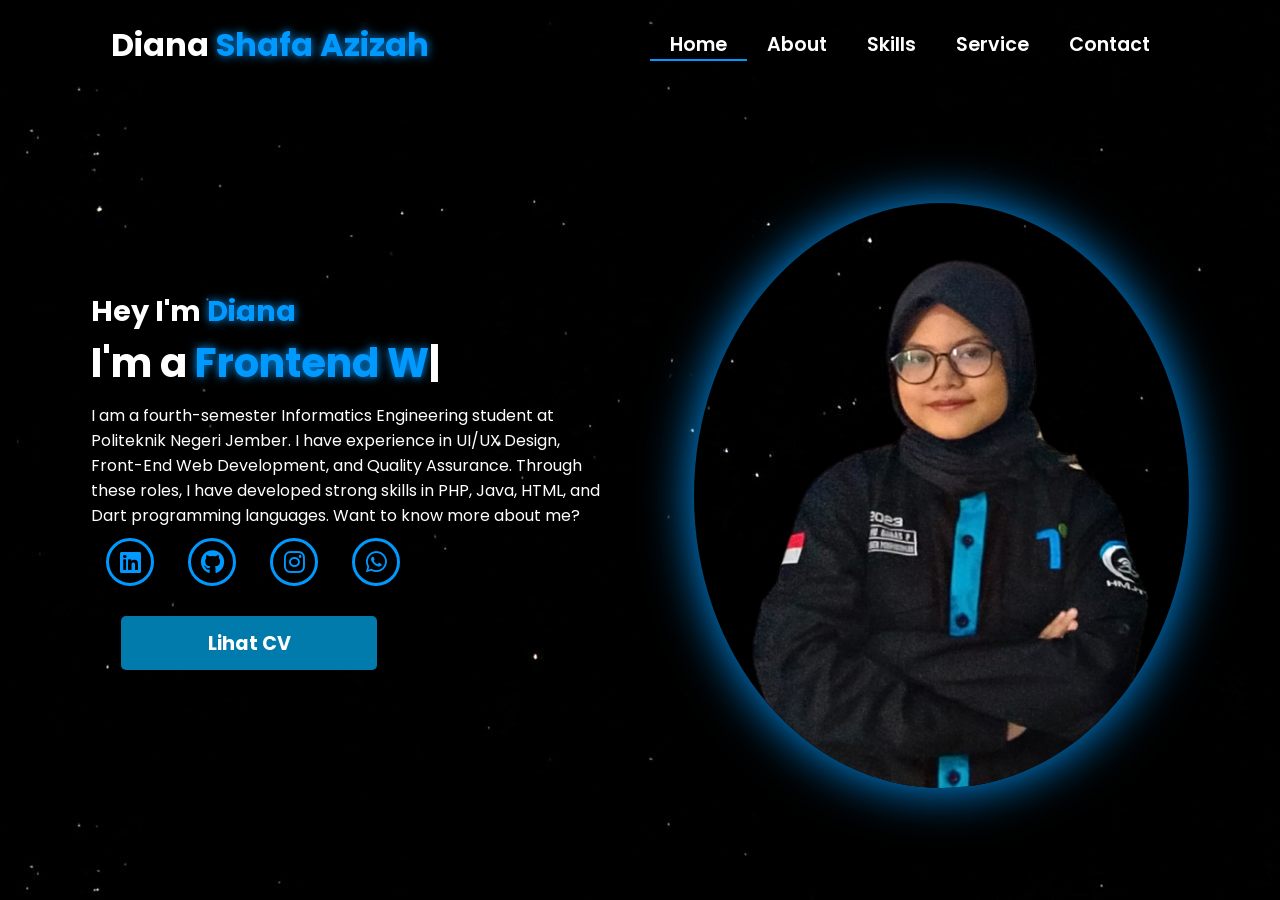
<file: index.html>
<html lang="en">

<head>

  <!-- Pengaturan karakter encoding untuk mendukung semua karakter Unicode -->
  <meta charset="UTF-8">

  <!-- Pengaturan viewport untuk responsivitas pada perangkat mobile -->
  <meta name="viewport" content="width=device-width, initial-scale=1.0">

  <!-- 
      Import Font Awesome untuk ikon sosial media dan navigasi
      Versi 6.5.1 dipilih untuk fitur dan ikon terbaru 
    -->
  <link rel="stylesheet" href="https://cdnjs.cloudflare.com/ajax/libs/font-awesome/6.5.1/css/all.min.css">

  <!-- 
      Import AOS (Animate On Scroll) library
      Digunakan untuk membuat animasi scroll yang menarik 
    -->
  <link rel="stylesheet" href="https://unpkg.com/aos@next/dist/aos.css" />

  <!-- Import file CSS custom untuk styling tambahan -->
  <link rel="stylesheet" href="css/style.css">
  <title>Portfolio Website</title>
</head>

<body>

  <!-- 
      Navigation Section
      - Menggunakan sistem grid untuk layout
      - Includes logo dan menu navigasi
      - Responsive dengan hamburger menu untuk mobile 
    -->
  <nav>
    <div class="nav-container">

      <!-- 
              Logo dengan animasi zoom-in
              data-aos-duration: 1500ms untuk animasi yang smooth 
            -->
      <div class="logo" data-aos="zoom-in" data-aos-duration="1500">
        Diana <span>Shafa Azizah</span>
      </div>

      <!-- 
              Navigation Links
              - Menggunakan fade-up animation dengan delays bertingkat
              - Active class untuk halaman yang sedang aktif 
            -->
      <div class="links">
        <div class="link active" data-aos="fade-up" data-aos-duration="1500" data-aos-delay="100"><a
            href="index.html">Home</a></div>
        <div class="link" data-aos="fade-up" data-aos-duration="1500" data-aos-delay="200"><a
            href="about.html">About</a></div>
        <div class="link" data-aos="fade-up" data-aos-duration="1500" data-aos-delay="300"><a
            href="skill.html">Skills</a></div>
        <div class="link" data-aos="fade-up" data-aos-duration="1500" data-aos-delay="400"><a
            href="service.html">Service</a></div>
        <div class="link" data-aos="fade-up" data-aos-duration="1500" data-aos-delay="500"><a
            href="contact.html">Contact</a></div>
      </div>
    </div>

    <!-- 
          Hamburger Menu Icon
          - Muncul pada tampilan mobile
          - Menggunakan Font Awesome icon
          - onClick handler untuk membuka menu 
        -->
    <i class="fa-solid fa-bars hamburg" onclick="hamburg()"></i>

    <!-- 
          Dropdown Menu untuk Mobile
          - Berisi link navigasi yang sama
          - Muncul ketika hamburger menu diklik
          - Includes tombol close (x) 
        -->
    <div class="dropdown">
      <div class="links">
        <a href="index.html">Home</a>
        <a href="about.html">About</a>
        <a href="skill.html">Skills</a>
        <a href="service.html">Service</a>
        <a href="contact.html">Contact</a>
        <i class="fa-solid fa-xmark cancel" onclick="cancel()"></i>
      </div>
    </div>
  </nav>

  <!-- 
      Main Content Section
      - Menggunakan grid untuk layout dua kolom
      - Includes teks intro dan gambar profil 
    -->
  <section>
    <div class="main-container">
      <!-- 
              Content Container
              - Berisi heading, typewriter effect, dan social links
              - Setiap elemen memiliki animasi AOS yang berbeda 
            -->
      <div class="content">
        <!-- Heading dengan fade-left animation -->
        <h1 data-aos="fade-left" data-aos-duration="1500" data-aos-delay="700">Hey I'm <span>Diana</span>
        </h1>

        <!-- 
                  Typewriter Effect
                  - Menggunakan JavaScript untuk animasi ketik
                  - Fade-right animation untuk container 
                -->
        <div data-aos="fade-right" data-aos-duration="1500" data-aos-delay="900" class="typewriter">I'm a <span
            class="typewriter-text"></span><label for="">|</label></div>

        <!-- Paragraf deskripsi dengan flip-down animation -->
        <p data-aos="flip-down" data-aos-duration="1500" data-aos-delay="1100">I am a fourth-semester Informatics
          Engineering student at Politeknik Negeri Jember.
          I have experience in UI/UX Design, Front-End Web Development, and Quality Assurance.
          Through these roles, I have developed strong skills in PHP, Java, HTML, and Dart programming languages. Want
          to know more about me? </p>

        <!-- 
                  Social Media Links
                  - Menggunakan Font Awesome icons
                  - Fade-up animation dengan delays bertingkat 
                -->
        <div class="social-links">
          <a href="https://www.linkedin.com/in/diana-shafa-azizah-4966a6200" target="_blank" data-aos="fade-up"
            data-aos-duration="1500" data-aos-delay="1300"><i class="fa-brands fa-linkedin"></i></a>
          <a href="https://github.com/shazidian/" target="_blank" data-aos="fade-up" data-aos-duration="1500"
            data-aos-delay="1400"><i class="fa-brands fa-github"></i></a>
          <a href="https://www.instagram.com/shazidian?igsh=MXF0djEzYzZ0bzM4Nw==" target="_blank" data-aos="fade-up"
            data-aos-duration="1500" data-aos-delay="1500"><i class="fa-brands fa-instagram"></i></a>
          <a href="https://wa.me/message/5T7D7GQYJI23M1" target="_blank" data-aos="fade-up" data-aos-duration="1500"
            data-aos-delay="1600"><i class="fa-brands fa-whatsapp"></i></a>
        </div>

        <!-- 
                  Download CV Button
                  - Zoom-out animation dengan delay terpanjang
                  - Styling didefinisikan di CSS 
                -->
        <div class="btn" data-aos="zoom-out" data-aos-duration="1500" data-aos-delay="1800">
          <a href="https://drive.google.com/file/d/1ZKfftuDOGPrrftKWgIfu3YGjEk2jGcxf/view?usp=sharing" target="_blank"
            data-aos="fade-up">
            <button>Lihat CV</button>
          </a>
        </div>
      </div>

      <!-- 
              Image Container
              - Menggunakan zoom-in animation
              - Durasi lebih panjang (3000ms) untuk efek dramatic 
            -->
      <div class="image" data-aos="zoom-in" data-aos-duration="2000">
        <img src="img/profil (7).png" alt="">
      </div>
    </div>
  </section>

  <!-- 
      Script Imports
      - AOS library untuk animasi
      - Custom JavaScript untuk fungsionalitas tambahan 
    -->
  <script src="https://unpkg.com/aos@next/dist/aos.js"></script>
  <script>
    // Inisialisasi AOS dengan offset 0 untuk trigger tepat waktu
    AOS.init({ offset: 0, });
  </script>
  <script src="./js/script.js"></script>
</body>

</html>
</file>
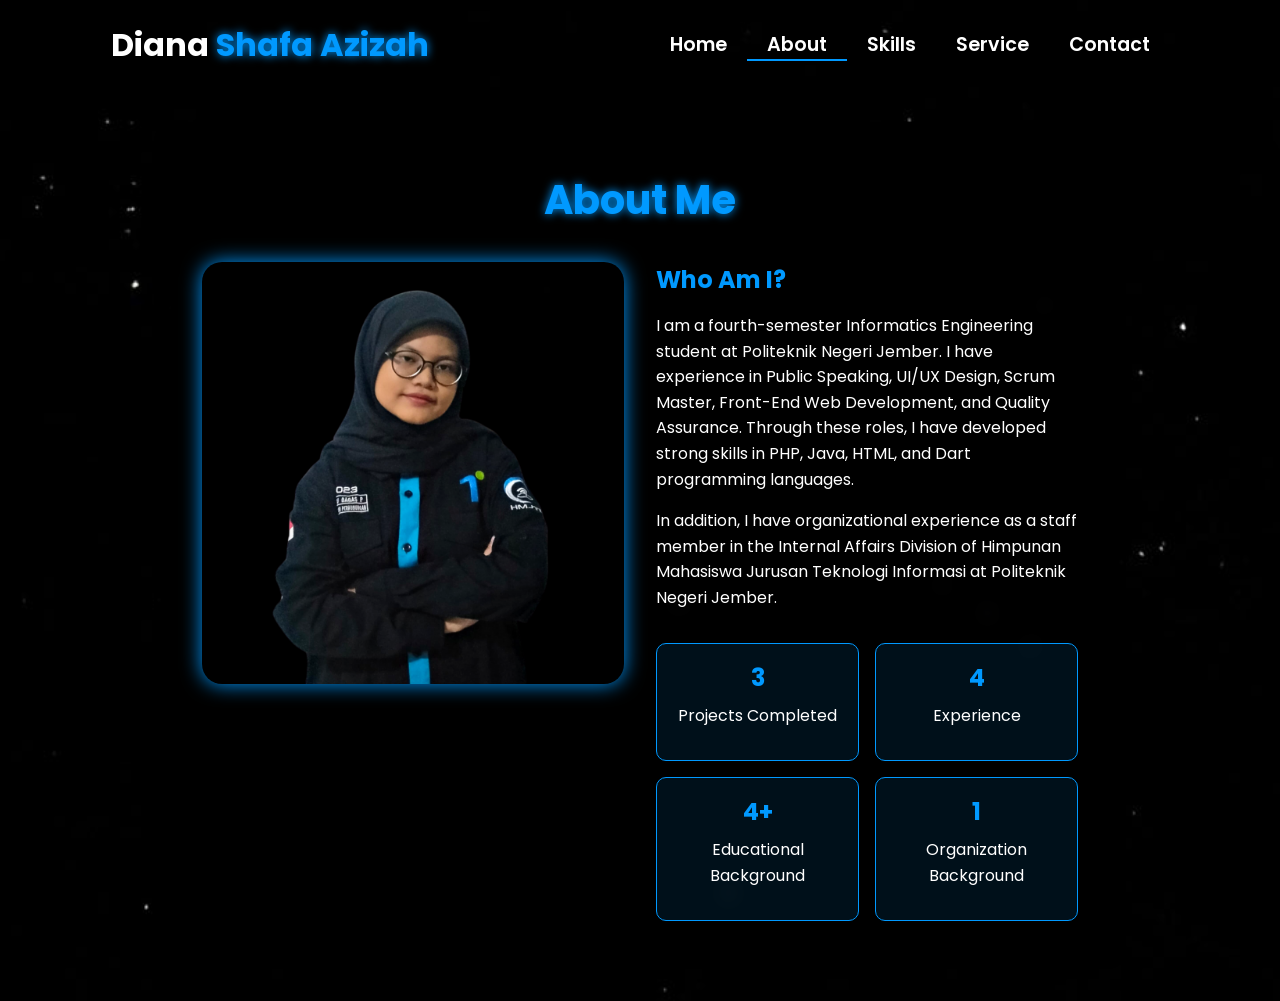
<file: about.html>
<!DOCTYPE html>
<html lang="en">

<head>
    <meta charset="UTF-8">
    <meta name="viewport" content="width=device-width, initial-scale=1.0">

    <!-- Link ke Font Awesome untuk ikon -->
    <link rel="stylesheet" href="https://cdnjs.cloudflare.com/ajax/libs/font-awesome/6.5.1/css/all.min.css">

    <!-- Link ke library animasi AOS -->
    <link rel="stylesheet" href="https://unpkg.com/aos@next/dist/aos.css" />

    <!-- CSS internal untuk styling halaman -->
    <style>
        /* 
          Import Google Font Poppins
          Font weight yang diimport: 100, 200, 300, 400, 500, 600 
        */
        @import url("https://fonts.googleapis.com/css2?family=Poppins:wght@100;200;300;400;500;600&display=swap");

        /* Reset CSS dan pengaturan default */
        * {
            padding: 0;
            margin: 0;
            font-family: "Poppins", sans-serif;
            box-sizing: border-box;
        }

        /* 
          Styling untuk body
          - Menggunakan background image
          - Cover seluruh viewport
          - Mencegah horizontal scroll
        */
        body {
            width: 100%;
            min-height: 100vh;
            background-image: url("./img/background.jpg");
            background-size: cover;
            overflow-x: hidden;
            position: relative;
        }

        /* 
          Navbar styling
          - Fixed height 10vh
          - Posisi relative untuk positioning yang tepat
          - z-index tinggi agar selalu di atas konten lain
        */
        nav {
            width: 100%;
            height: 10vh;
            position: sticky;
            position: relative;
            /* Ubah dari sticky ke relative */
            z-index: 1000;
            /* Tambahkan z-index tinggi untuk nav */
        }

        /* Container untuk konten navbar */
        .nav-container {
            width: 100%;
            height: 100%;
            display: flex;
            justify-content: space-around;
            align-items: center;
        }

        /* 
          Logo styling
          - Warna putih dengan ukuran 2rem
          - Text shadow untuk efek glow pada span 
        */
        .logo {
            color: white;
            font-size: 2rem;
            font-weight: bold;
        }

        .logo span {
            color: rgb(0, 153, 255);
            text-shadow: 0 0 10px rgb(0, 153, 255);
        }

        /* 
          Hamburger dan Cancel button styling
          - Hanya muncul di mobile view
          - Posisi absolute di kanan atas
        */
        .hamburg,
        .cancel {
            cursor: pointer;
            position: absolute;
            right: 15px;
            top: 10px;
            color: white;
            display: none;
            font-size: clamp(2.5rem, 0.5rem + 5vw, 3rem);
        }

        /* 
          Navigation links container
          - Flex layout untuk alignment horizontal
        */
        .nav-container .links {
            display: flex;
        }

        /* 
          Individual navigation links
          - Spacing dan styling untuk tiap link
          - Hover effect dengan border bottom
        */
        .nav-container .links a {
            font-size: 1.2rem;
            color: white;
            margin: 0 20px;
            text-decoration: none;
            font-weight: 550;
            transition: 0.3s linear;
        }

        .nav-container .links a:hover {
            color: rgb(0, 153, 255);
            border-bottom: 2px solid rgb(0, 153, 255);
        }

        /* Styling untuk link aktif */
        .nav-container .links .active {
            color: rgb(0, 153, 255);
            border-bottom: 2px solid rgb(0, 153, 255);
        }

        /* 
          Dropdown menu untuk mobile view
          - Fixed positioning dengan transform untuk animasi
          - Backdrop filter untuk efek blur
        */
        .dropdown {
            z-index: 1000;
            position: fixed;
            top: 0;
            left: 0;
            right: 0;
            transform: translateY(-500px);
            width: 100%;
            height: auto;
            backdrop-filter: blur(4px) brightness(40%);
            box-shadow: 0 0 20px black;
            transition: 0.2s linear;
        }

        .dropdown .links a {
            display: flex;
            color: white;
            text-decoration: none;
            padding: 15px 0;
            justify-content: center;
            align-items: center;
            transition: 0.2s linear;
        }

        .dropdown .links a:hover {
            background-color: rgb(0, 153, 255);
        }

        /* About Section Styles */
        .about-container {
            width: 100%;
            min-height: 90vh;
            display: flex;
            justify-content: center;
            align-items: center;
            padding: 2rem;
            position: relative;
            z-index: 1;
        }

        .about-content {
            width: 80%;
            max-width: 1200px;
            background: rgba(0, 0, 0, 0.7);
            backdrop-filter: blur(10px);
            border-radius: 20px;
            padding: 3rem;
            color: white;
            /* box-shadow: 0 0 30px rgba(0, 153, 255, 0.3); */
        }

        .about-header {
            text-align: center;
            margin-bottom: 2rem;
        }

        .about-header h1 {
            font-size: 2.5rem;
            color: rgb(0, 153, 255);
            text-shadow: 0 0 10px rgb(0, 153, 255);
            margin-bottom: 1rem;
        }

        .about-grid {
            display: grid;
            grid-template-columns: 1fr 1fr;
            gap: 2rem;
        }

        .about-image {
            width: 100%;
            aspect-ratio: 1;
            border-radius: 20px;
            overflow: hidden;
            box-shadow: 0 0 20px rgb(0, 153, 255);
        }

        .about-image img {
            width: 100%;
            height: 100%;
            object-fit: cover;
        }

        .about-text h2 {
            color: rgb(0, 153, 255);
            margin-bottom: 1rem;
        }

        .about-text p {
            line-height: 1.6;
            margin-bottom: 1rem;
        }

        .stats {
            display: grid;
            grid-template-columns: repeat(2, 1fr);
            gap: 1rem;
            margin-top: 2rem;
        }

        .stat-item {
            background: rgba(0, 153, 255, 0.1);
            padding: 1rem;
            border-radius: 10px;
            text-align: center;
            border: 1px solid rgb(0, 153, 255);
            cursor: pointer;
        }

        .stat-item h3 {
            color: rgb(0, 153, 255);
            font-size: 1.5rem;
            margin-bottom: 0.5rem;
        }

        .content-grid {
            display: grid;
            grid-template-columns: repeat(auto-fit, minmax(280px, 1fr));
            gap: 2rem;
            padding: 2rem 0;
        }

        .content-card {
            background: rgba(0, 153, 255, 0.1);
            border-radius: 15px;
            overflow: hidden;
            transition: all 0.3s ease;
            cursor: pointer;
        }

        .content-card:hover {
            transform: translateY(-5px);
            box-shadow: 0 5px 15px rgba(0, 153, 255, 0.3);
        }

        .card-image {
            width: 100%;
            height: 200px;
            overflow: hidden;
        }

        .card-image img {
            width: 100%;
            height: 100%;
            object-fit: cover;
        }

        .card-info {
            padding: 1.5rem;
        }

        .card-info h3 {
            color: rgb(0, 153, 255);
            margin-bottom: 0.5rem;
        }

        .card-info p {
            font-size: 0.9rem;
            margin-bottom: 1rem;
        }

        .card-info .technologies {
            display: flex;
            flex-wrap: wrap;
            gap: 0.5rem;
            margin-top: 1rem;
        }

        .technology-tag {
            background: rgba(0, 153, 255, 0.2);
            padding: 0.3rem 0.8rem;
            border-radius: 15px;
            font-size: 0.8rem;
            color: rgb(0, 153, 255);
        }

        .back-button {
            display: inline-block;
            padding: 0.8rem 1.5rem;
            background: rgb(0, 153, 255);
            color: white;
            border-radius: 5px;
            text-decoration: none;
            margin-bottom: 2rem;
            transition: all 0.3s ease;
        }

        .back-button:hover {
            background: rgb(0, 153, 255);
            transform: translateY(-2px);
        }

        .award-icon {
            font-size: 2rem;
            color: rgb(0, 153, 255);
            margin-bottom: 1rem;
        }

        .client-testimonial {
            font-style: italic;
            margin-top: 1rem;
            padding: 1rem;
            background: rgba(0, 153, 255, 0.05);
            border-radius: 10px;
        }



        @media (max-width: 884px) {
            .about-grid {
                grid-template-columns: 1fr;
            }

            nav .logo {
                position: absolute;
                top: 16px;
                left: 15px;
                font-size: 1.5rem;
            }

            .nav-container .links {
                display: none;
            }

            .hamburg,
            .cancel {
                display: block;
            }
        }

        @media (max-width: 440px) {
            .about-container {
                padding: 1rem;
            }

            .about-content {
                width: 95%;
                /* Memperbesar width untuk layar kecil */
                padding: 1.5rem;
            }

            .about-header h1 {
                font-size: 1.8rem;
                /* Mengurangi ukuran judul */
            }

            .about-text h2 {
                font-size: 1.4rem;
                /* Mengurangi ukuran sub-judul */
            }

            .about-text p {
                font-size: 0.9rem;
                /* Mengurangi ukuran teks */
                line-height: 1.4;
            }

            .about-image {
                width: 100%;
                max-height: 250px;
                /* Membatasi tinggi gambar */
            }

            .stats {
                grid-template-columns: repeat(2, 1fr);
                /* Tetap 2 kolom tapi lebih kecil */
                gap: 0.8rem;
            }

            .stat-item {
                padding: 0.8rem;
            }

            .stat-item h3 {
                font-size: 1.2rem;
                /* Mengurangi ukuran angka statistik */
            }

            .stat-item p {
                font-size: 0.8rem;
                /* Mengurangi ukuran teks statistik */
            }

            /* Menyesuaikan padding untuk link statistik */
            .stat-item a {
                padding: 0.5rem;
                display: block;
            }
        }
    </style>
    <title>About - Portfolio Website</title>
</head>

<body>

    <!-- Navigasi -->
    <nav>
        <div class="nav-container">
            <div class="logo" data-aos="zoom-in" data-aos-duration="1500">
                Diana <span>Shafa Azizah</span>
            </div>
            <div class="links">
                <div class="link" data-aos="fade-up" data-aos-duration="1500" data-aos-delay="100"><a
                        href="index.html">Home</a></div>
                <div class="link active" data-aos="fade-up" data-aos-duration="1500" data-aos-delay="200"><a
                        href="about.html">About</a></div>
                <div class="link" data-aos="fade-up" data-aos-duration="1500" data-aos-delay="300"><a
                        href="skill.html">Skills</a></div>
                <div class="link" data-aos="fade-up" data-aos-duration="1500" data-aos-delay="400"><a
                        href="service.html">Service</a></div>
                <div class="link" data-aos="fade-up" data-aos-duration="1500" data-aos-delay="500"><a
                        href="contact.html">Contact</a></div>
            </div>
        </div>
        <i class="fa-solid fa-bars hamburg" onclick="hamburg()"></i>
        <div class="dropdown">
            <div class="links">
                <a href="index.html">Home</a>
                <a href="about.html">About</a>
                <a href="skill.html">Skills</a>
                <a href="service.html">Service</a>
                <a href="contact.html">Contact</a>
                <i class="fa-solid fa-xmark cancel" onclick="cancel()"></i>
            </div>
        </div>
    </nav>

    <!-- Konten utama halaman About -->
    <div class="about-container">
        <div class="about-content" id="aboutContent">
            <!-- Bagian header -->
            <div class="about-header" data-aos="fade-down" data-aos-duration="1500">
                <h1>About Me</h1>
            </div>

            <!-- Grid untuk gambar dan teks deskripsi -->
            <div class="about-grid">
                <div class="about-image" data-aos="fade-right" data-aos-duration="1500">
                    <img src="img/profil (8).png" alt="About Image">
                </div>
                <div class="about-text" data-aos="fade-left" data-aos-duration="1500">
                    <h2>Who Am I?</h2>
                    <p> I am a fourth-semester Informatics Engineering student at Politeknik Negeri Jember.
                        I have experience in Public Speaking, UI/UX Design, Scrum Master, Front-End Web Development, and
                        Quality Assurance.
                        Through these roles, I have developed strong skills in PHP, Java, HTML, and Dart programming
                        languages. </p>
                    <p> In addition, I have organizational experience as a staff member in the Internal Affairs Division
                        of Himpunan Mahasiswa Jurusan Teknologi Informasi at Politeknik Negeri Jember.
                    </p>

                    <div class="stats">
                        <div class="stat-item" data-aos="zoom-in" data-aos-duration="1500" data-aos-delay="200"
                            onclick="showProjects()">
                            <h3>3</h3>
                            <p>Projects Completed</p>
                        </div>
                        <div class="stat-item" data-aos="zoom-in" data-aos-duration="1500" data-aos-delay="400"
                            onclick="showExperience()">
                            <h3>4</h3>
                            <p>Experience</p>
                        </div>
                        <div class="stat-item" data-aos="zoom-in" data-aos-duration="1500" data-aos-delay="600"
                            onclick="showClients()">
                            <h3>4+</h3>
                            <p>Educational Background</p>
                        </div>
                        <div class="stat-item" data-aos="zoom-in" data-aos-duration="1500" data-aos-delay="800"
                            onclick="showAwards()">
                            <h3>1</h3>
                            <p>Organization Background</p>
                        </div>
                    </div>
                </div>
            </div>
        </div>

        <!-- Link ke library animasi AOS -->
        <script src="https://unpkg.com/aos@next/dist/aos.js"></script>

        <!-- JavaScript untuk interaksi dan animasi halaman -->
        <script>

            // Inisialisasi library AOS
            AOS.init({ offset: 0 });

            // Fungsi untuk menampilkan menu hamburger
            function hamburg() {
                const navbar = document.querySelector(".dropdown")
                navbar.style.transform = "translateY(0px)"
            }

            // Fungsi untuk menyembunyikan menu hamburger
            function cancel() {
                const navbar = document.querySelector(".dropdown")
                navbar.style.transform = "translateY(-500px)"
            }

            // Fungsi untuk menampilkan daftar Project
            function showProjects() {
                const aboutContent = document.getElementById('aboutContent');
                aboutContent.innerHTML = `
                <a href="about.html" class="back-button" onclick="restoreInitialContent()">
                    <i class="fas fa-arrow-left"></i> Back
                </a>
                <div class="about-header" data-aos="fade-down" data-aos-duration="1500">
                    <h1>My Projects</h1>
                </div>
                <div class="content-grid">
                    ${generateProjectCards()}
                </div>
            `;
                AOS.refresh();
            }

            // Fungsi untuk menampilkan daftar Experience
            function showExperience() {
                const aboutContent = document.getElementById('aboutContent');
                aboutContent.innerHTML = `
                <a href="about.html" class="back-button" onclick="restoreInitialContent()">
                    <i class="fas fa-arrow-left"></i> Back
                </a>
                <div class="about-header" data-aos="fade-down" data-aos-duration="1500">
                    <h1>My Experience</h1>
                </div>
                <div class="content-grid">
                    ${generateExperienceCards()}
                </div>
            `;
                AOS.refresh();
            }

            // Fungsi untuk menampilkan daftar Clients
            function showClients() {
                const aboutContent = document.getElementById('aboutContent');
                aboutContent.innerHTML = `
                <a href="about.html" class="back-button" onclick="restoreInitialContent()">
                    <i class="fas fa-arrow-left"></i> Back
                </a>
                <div class="about-header" data-aos="fade-down" data-aos-duration="1500">
                    <h1>Educational Background</h1>
                </div>
                <div class="content-grid">
                    ${generateClientCards()}
                </div>
            `;
                AOS.refresh();
            }

            // Fungsi untuk menampilkan daftar Awards
            function showAwards() {
                const aboutContent = document.getElementById('aboutContent');
                aboutContent.innerHTML = `
                <a href="about.html" class="back-button" onclick="restoreInitialContent()">
                    <i class="fas fa-arrow-left"></i> Back
                </a>
                <div class="about-header" data-aos="fade-down" data-aos-duration="1500">
                    <h1>Background Organization</h1>
                </div>
                <div class="content-grid">
                    ${generateAwardCards()}
                </div>
            `;
                AOS.refresh();
            }

            // Fungsi pembantu untuk menghasilkan kartu project
            function generateProjectCards() {
                const projects = [
                    {
                        title: "Teh Poci MyAdmin",
                        image: "img/dashboard.PNG",
                        description: "A full-stack Desktop Application with Java Language Programming",
                        technologies: ["Java", "MySQL"],
                        link: "https://github.com/shazidian/A.ProjekUMKM"
                    },
                    {
                        title: "Znakepaymaster",
                        image: "img/photo.jpg",
                        description: "Responsive Desktop Application with RFID and Barcode Scan",
                        technologies: ["Java", "MySQL"],
                        link: "https://drive.google.com/drive/folders/1U5yxEvyJQyhI0ru8pLiHrU52eHRU_eZO?usp=drive_link"
                    },
                    {
                        title: "E-LaDes",
                        image: "img/Screenshot (91).png",
                        description: "Web & Mobile Application",
                        technologies: ["PHP", "HTML", "Node.js", "Java"],
                        link: "https://elades.pbltifnganjuk.com/"
                    }
                    // Add more projects as needed
                ];

                return projects.map(project => `
                <a href="${project.link}" target="_blank" style="text-decoration: none; color: inherit;">
                <div class="content-card" data-aos="fade-up">
                    <div class="card-image">
                        <img src="${project.image}" alt="${project.title}">
                    </div>
                    
                    <div class="card-info">
                        <h3>${project.title}</h3>
                        <p>${project.description}</p>
                        <div class="technologies">
                            ${project.technologies.map(tech => `
                                <span class="technology-tag">${tech}</span>
                            `).join('')}
                        </div>
                    </div>
                </div>
            `).join('');
            }

            // Fungsi pembantu untuk menghasilkan kartu experience
            function generateExperienceCards() {
                const experiences = [
                    {
                        title: "Frontend Developer",
                        company: "E-LaDes",
                        period: "Januari 2025 - Present",
                        description: "Leading frontend development team and implementing modern web and mobile application solutions",
                        link: "https://github.com/ShintaMaria/ELADES_WEB"

                    },
                    {
                        title: "Quality Assurance",
                        company: "Nganjuk Visit",
                        period: "Agustus 2024 - Desember 2024",
                        description: "Testing responsive websites and web applications of Nganjuk Visit",
                        link: "https://drive.google.com/folderview?id=1661hjPcBtRMCmpno5qPvchfqnFyvqUTh"
                    },
                    {
                        title: "Backend Developer",
                        company: "Znakepaymaster",
                        period: "Januari 2024 - Mei 2024",
                        description: "Leading database and backend programming responsive desktop applications",
                        link: "https://drive.google.com/drive/folders/1U5yxEvyJQyhI0ru8pLiHrU52eHRU_eZO?usp=drive_link"

                    },
                    {
                        title: "Frontend Developer",
                        company: "Teh Poci MyAdmin",
                        period: "Agustus 2023 - Desember 2023",
                        description: "Leading frontend development programming responsive desktop applications ",
                        link: "https://github.com/shazidian/A.ProjekUMKM"
                    }
                    // Add more experiences as needed
                ];

                return experiences.map(exp => `
                <a href="${exp.link}" target="_blank" style="text-decoration: none; color: inherit;">
                <div class="content-card" data-aos="fade-up">
                    <div class="card-info">
                        <h3>${exp.title}</h3>
                        <h4>${exp.company}</h4>
                        <p class="period">${exp.period}</p>
                        <p>${exp.description}</p>
                    </div>
                </div>
            `).join('');
            }

            function generateClientCards() {
                const experiences = [
                    {
                        title: "Politeknik Negeri Jember",
                        company: "D-IV Teknik Informatika",
                        period: "2023 - Present",
                        description: "Leading frontend development team and implementing modern web solutions"
                    },
                    {
                        title: "SMA NEGERI 1 NGANJUK",
                        company: "Mathematics and Science",
                        period: "2020 - 2023",
                        description: "Leading frontend development team and implementing modern web solutions"
                    },
                    {
                        title: "SMP NEGERI 1 NGANJUK",
                        company: "8-4, 9-4",
                        period: "2018 - 2020",
                        description: "Leading frontend development team and implementing modern web solutions"
                    },
                    {
                        title: "SMP NEGERI 2 KOTABARU",
                        company: "7J",
                        period: "2016 - 2017",
                        description: "Leading frontend development team and implementing modern web solutions"
                    },
                    {
                        title: "SD NEGERI 1 CIKAMPEK UTARA, KARAWANG",
                        company: "1B-6B",
                        period: "2010 - 2016",
                        description: "Developed responsive websites and web applications"
                    }
                    // Add more experiences as needed
                ];

                return experiences.map(exp => `
                <div class="content-card" data-aos="fade-up">
                    <div class="card-info">
                        <h3>${exp.title}</h3>
                        <h4>${exp.company}</h4>
                        <p class="period">${exp.period}</p>
                        <p>${exp.description}</p>
                    </div>
                </div>
            `).join('');
            }


            function generateAwardCards() {
                const awards = [
                    {
                        title: "Biro Internal PSDKU NGANJUK",
                        organization: "Himpunan Mahasiswa Jurusan Teknologi Informasi",
                        description: "Sebagai penghubung informasi antara kampus Jember dengan kampus PSDKU NGANJUK",
                        link: "https://drive.google.com/file/d/1bdxu8QOUJuYMjKoAEL9tIgEiHMpeUUNk/view?usp=sharing"
                    }
                    // Add more awards as needed
                ];

                return awards.map(award => `
                <a href="${award.link}" target="_blank" style="text-decoration: none; color: inherit;">
                <div class="content-card" data-aos="fade-up">
                    <div class="card-info">
                       
                        <h3>${award.title}</h3>
                        <h4>${award.organization}</h4>
                        <p>${award.description}</p>
                    </div>
                </div>
            `).join('');
            }

            // Fungsi untuk mengembalikan konten awal
            function restoreInitialContent() {
                const aboutContent = document.getElementById('aboutContent');
                aboutContent.innerHTML = `
                <div class="about-header" data-aos="fade-down" data-aos-duration="1500">
                    <h1>About Me</h1>
                </div>
                <div class="about-grid">
                    <div class="about-image" data-aos="fade-right" data-aos-duration="1500">
                        <img src="img/zoro.jpg" alt="About Image">
                    </div>
                    <div class="about-text" data-aos="fade-left" data-aos-duration="1500">
                        <h2>Who Am I?</h2>
                        <p>I'm a passionate developer and designer with a keen eye for detail and a drive for creating
                            innovative digital solutions. With expertise in web development, UI/UX design, and content
                            creation, I bring ideas to life through code and creativity.</p>
                        <p>My journey in technology began with a simple curiosity and has evolved into a professional
                            pursuit of excellence in digital craftsmanship.</p>

                        <div class="stats">
                            <div class="stat-item" data-aos="zoom-in" data-aos-duration="1500" data-aos-delay="200" onclick="showProjects()">
                                <h3>50+</h3>
                                <p>Projects Completed</p>
                            </div>
                            <div class="stat-item" data-aos="zoom-in" data-aos-duration="1500" data-aos-delay="400" onclick="showExperience()">
                                <h3>3+</h3>
                                <p>Years Experience</p>
                            </div>
                            <div class="stat-item" data-aos="zoom-in" data-aos-duration="1500" data-aos-delay="600" onclick="showClients()">
                                <h3>20+</h3>
                                <p>Happy Clients</p>
                            </div>
                            <div class="stat-item" data-aos="zoom-in" data-aos-duration="1500" data-aos-delay="800" onclick="showAwards()">
                                <h3>15+</h3>
                                <p>Awards Won</p>
                            </div>
                        </div>
                    </div>
                </div>
            `;
                AOS.refresh();
            }

        </script>
</body>

</html>
</file>
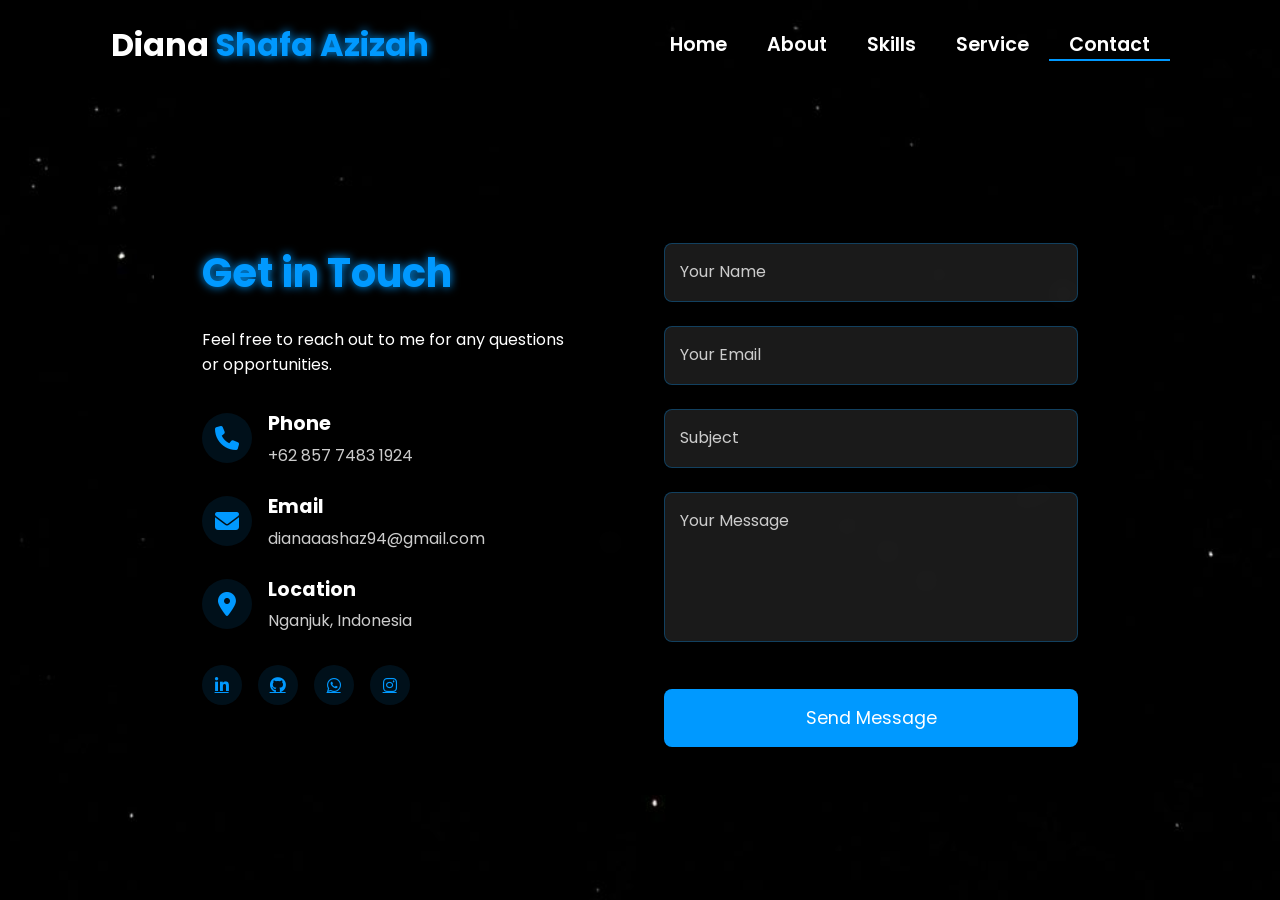
<file: contact.html>
<!-- Subscribe Tamzidan Madiyin di YouTube -->
<!DOCTYPE html>
<html lang="en">

<head>
    <meta charset="UTF-8">
    <meta name="viewport" content="width=device-width, initial-scale=1.0">
    <link rel="stylesheet" href="https://cdnjs.cloudflare.com/ajax/libs/font-awesome/6.5.1/css/all.min.css">
    <link rel="stylesheet" href="https://unpkg.com/aos@next/dist/aos.css" />
    <style>
        @import url("https://fonts.googleapis.com/css2?family=Poppins:wght@100;200;300;400;500;600&display=swap");

        * {
            padding: 0;
            margin: 0;
            font-family: "Poppins", sans-serif;
            box-sizing: border-box;
        }

        body {
            width: 100%;
            height: 100vh;
            background-image: url("./img/background.jpg");
            background-size: cover;
            overflow: auto;
            position: relative;
        }

        nav {
            width: 100%;
            height: 10vh;
            position: relative;
            z-index: 1000;
        }

        .nav-container {
            width: 100%;
            height: 100%;
            display: flex;
            justify-content: space-around;
            align-items: center;
        }

        .logo {
            color: white;
            font-size: 2rem;
            font-weight: bold;
        }

        .logo span {
            color: rgb(0, 153, 255);
            text-shadow: 0 0 10px rgb(0, 153, 255);
        }

        .hamburg,
        .cancel {
            cursor: pointer;
            position: absolute;
            right: 15px;
            top: 10px;
            color: white;
            display: none;
            font-size: clamp(2.5rem, 0.5rem + 5vw, 3rem);
        }

        .nav-container .links {
            display: flex;
        }

        .nav-container .links a {
            font-size: 1.2rem;
            color: white;
            margin: 0 20px;
            text-decoration: none;
            font-weight: 550;
            transition: 0.3s linear;
        }

        .nav-container .links a:hover {
            color: rgb(0, 153, 255);
            border-bottom: 2px solid rgb(0, 153, 255);
        }

        .nav-container .links .active {
            color: rgb(0, 153, 255);
            border-bottom: 2px solid rgb(0, 153, 255);
        }

        .dropdown {
            z-index: 1000;
            position: fixed;
            top: 0;
            left: 0;
            right: 0;
            transform: translateY(-500px);
            width: 100%;
            height: auto;
            backdrop-filter: blur(4px) brightness(40%);
            box-shadow: 0 0 20px black;
            transition: 0.2s linear;
        }

        .dropdown .links a {
            display: flex;
            color: white;
            text-decoration: none;
            padding: 15px 0;
            justify-content: center;
            align-items: center;
            transition: 0.2s linear;
        }

        .dropdown .links a:hover {
            background-color: rgb(0, 153, 255);
        }

        /* Contact Section Styles */
        .contact-container {
            width: 100%;
            min-height: 90vh;
            display: flex;
            justify-content: center;
            align-items: center;
            padding: 2rem;
        }

        .contact-content {
            width: 80%;
            max-width: 1200px;
            background: rgba(0, 0, 0, 0.7);
            backdrop-filter: blur(10px);
            border-radius: 20px;
            padding: 3rem;
            color: white;
            display: grid;
            grid-template-columns: 1fr 1fr;
            gap: 3rem;
        }

        .contact-info {
            padding-right: 2rem;
        }

        .contact-header h1 {
            font-size: 2.5rem;
            color: rgb(0, 153, 255);
            text-shadow: 0 0 10px rgb(0, 153, 255);
            margin-bottom: 1.5rem;
        }

        .contact-details {
            margin-top: 2rem;
        }

        .contact-item {
            display: flex;
            align-items: center;
            margin-bottom: 1.5rem;
        }

        .contact-icon {
            width: 50px;
            height: 50px;
            background: rgba(0, 153, 255, 0.1);
            border-radius: 50%;
            display: flex;
            justify-content: center;
            align-items: center;
            margin-right: 1rem;
        }

        .contact-icon i {
            font-size: 1.5rem;
            color: rgb(0, 153, 255);
        }

        .contact-text h3 {
            font-size: 1.2rem;
            margin-bottom: 0.3rem;
        }

        .contact-text p {
            color: #cccccc;
        }

        .contact-form form {
            display: flex;
            flex-direction: column;
            gap: 1.5rem;
        }

        .form-group {
            position: relative;
        }

        .form-group input,
        .form-group textarea {
            width: 100%;
            padding: 1rem;
            background: rgba(255, 255, 255, 0.1);
            border: 1px solid rgba(0, 153, 255, 0.3);
            border-radius: 8px;
            color: white;
            font-size: 1rem;
            transition: all 0.3s ease;
        }

        .form-group textarea {
            height: 150px;
            resize: none;
        }

        .form-group input:focus,
        .form-group textarea:focus {
            outline: none;
            border-color: rgb(0, 153, 255);
            box-shadow: 0 0 10px rgba(0, 153, 255, 0.3);
        }

        .form-group label {
            position: absolute;
            left: 1rem;
            top: 1rem;
            color: #cccccc;
            transition: all 0.3s ease;
            pointer-events: none;
        }

        .form-group input:focus~label,
        .form-group input:valid~label,
        .form-group textarea:focus~label,
        .form-group textarea:valid~label {
            top: -0.5rem;
            left: 0.8rem;
            font-size: 0.8rem;
            padding: 0 0.5rem;
            background: rgba(0, 0, 0, 0.7);
            color: rgb(0, 153, 255);
        }

        .submit-btn {
            padding: 1rem 2rem;
            background: rgb(0, 153, 255);
            border: none;
            border-radius: 8px;
            color: white;
            font-size: 1.1rem;
            cursor: pointer;
            transition: all 0.3s ease;
            margin-top: 1rem;
        }

        .submit-btn:hover {
            background: transparent;
            box-shadow: 0 0 20px rgba(0, 153, 255, 0.5);
            border: 2px solid rgb(0, 153, 255);
        }

        .social-links {
            margin-top: 2rem;
            display: flex;
            gap: 1rem;
        }

        .social-links a {
            width: 40px;
            height: 40px;
            background: rgba(0, 153, 255, 0.1);
            border-radius: 50%;
            display: flex;
            justify-content: center;
            align-items: center;
            color: rgb(0, 153, 255);
            transition: all 0.3s ease;
        }

        .social-links a:hover {
            background: rgb(0, 153, 255);
            color: white;
            transform: translateY(-5px);
            box-shadow: 0 0 15px rgba(0, 153, 255, 0.5);
        }

        @media (max-height: 800px) {
            body {
                height: auto;
                min-height: 100vh;
            }

            .contact-container {
                height: auto;
                min-height: 90vh;
            }
        }

        @media (max-width: 884px) {
            nav .logo {
                position: absolute;
                top: 16px;
                left: 15px;
                font-size: 1.5rem;
            }

            .nav-container .links {
                display: none;
            }

            .hamburg,
            .cancel {
                display: block;
            }

            .contact-content {
                grid-template-columns: 1fr;
                gap: 2rem;
            }

            .contact-info {
                padding-right: 0;
            }
        }

        @media (max-width: 640px) {
            .contact-container {
                padding: 1rem;
            }

            .contact-content {
                width: 95%;
                padding: 1.5rem;
            }

            .contact-header h1 {
                font-size: 2rem;
            }

            .contact-item {
                flex-direction: column;
                text-align: center;
            }

            .contact-icon {
                margin-right: 0;
                margin-bottom: 1rem;
            }
        }
    </style>
    <title>Contact - Portfolio Website</title>
</head>

<body>
    <nav>
        <div class="nav-container">
            <div class="logo" data-aos="zoom-in" data-aos-duration="1500">
                Diana <span> Shafa Azizah</span>
            </div>
            <div class="links">
                <div class="link" data-aos="fade-up" data-aos-duration="1500" data-aos-delay="100"><a
                        href="index.html">Home</a></div>
                <div class="link" data-aos="fade-up" data-aos-duration="1500" data-aos-delay="200"><a
                        href="about.html">About</a></div>
                <div class="link" data-aos="fade-up" data-aos-duration="1500" data-aos-delay="300"><a
                        href="skill.html">Skills</a></div>
                <div class="link" data-aos="fade-up" data-aos-duration="1500" data-aos-delay="400"><a
                        href="service.html">Service</a></div>
                <div class="link active" data-aos="fade-up" data-aos-duration="1500" data-aos-delay="500"><a
                        href="contact.html">Contact</a></div>
            </div>
        </div>
        <i class="fa-solid fa-bars hamburg" onclick="hamburg()"></i>
        <div class="dropdown">
            <div class="links">
                <a href="index.html">Home</a>
                <a href="about.html">About</a>
                <a href="skill.html">Skills</a>
                <a href="service.html">Service</a>
                <a href="contact.html">Contact</a>
                <i class="fa-solid fa-xmark cancel" onclick="cancel()"></i>
            </div>
        </div>
    </nav>

    <div class="contact-container">
        <div class="contact-content">
            <div class="contact-info">
                <div class="contact-header" data-aos="fade-right" data-aos-duration="1500">
                    <h1>Get in Touch</h1>
                    <p>Feel free to reach out to me for any questions or opportunities.</p>
                </div>

                <div class="contact-details">
                    <div class="contact-item" data-aos="fade-right" data-aos-duration="1500" data-aos-delay="200">
                        <div class="contact-icon">
                            <i class="fas fa-phone"></i>
                        </div>
                        <div class="contact-text">
                            <h3>Phone</h3>
                            <p>+62 857 7483 1924</p>
                        </div>
                    </div>

                    <div class="contact-item" data-aos="fade-right" data-aos-duration="1500" data-aos-delay="400">
                        <div class="contact-icon">
                            <i class="fas fa-envelope"></i>
                        </div>
                        <div class="contact-text">
                            <h3>Email</h3>
                            <p>dianaaashaz94@gmail.com</p>
                        </div>
                    </div>

                    <div class="contact-item" data-aos="fade-right" data-aos-duration="1500" data-aos-delay="600">
                        <div class="contact-icon">
                            <i class="fas fa-location-dot"></i>
                        </div>
                        <div class="contact-text">
                            <h3>Location</h3>
                            <p>Nganjuk, Indonesia</p>
                        </div>
                    </div>
                </div>

                <div class="social-links" data-aos="fade-up" data-aos-duration="1500" data-aos-delay="800">
                    <a href="https://www.linkedin.com/in/diana-shafa-azizah-4966a6200" target="_blank"><i
                            class="fab fa-linkedin-in"></i></a>
                    <a href="https://github.com/shazidian/" target="_blank"><i class="fab fa-github"></i></a>
                    <a href="https://wa.me/message/5T7D7GQYJI23M1" target="_blank"><i class="fab fa-whatsapp"></i></a>
                    <a href="https://www.instagram.com/shazidian?igsh=MXF0djEzYzZ0bzM4Nw==" target="_blank"><i
                            class="fab fa-instagram"></i></a>
                </div>
            </div>

            <div class="contact-form" data-aos="fade-left" data-aos-duration="1500" data-aos-delay="200">
                <form action="https://formspree.io/f/mwppavbk" method="POST">
                    <div class="form-group">
                        <input type="text" id="name" name="name" required>
                        <label for="name">Your Name</label>
                    </div>

                    <div class="form-group">
                        <input type="email" id="email" name="email" required>
                        <label for="email">Your Email</label>
                    </div>

                    <div class="form-group">
                        <input type="text" id="subject" name="subject" required>
                        <label for="subject">Subject</label>
                    </div>

                    <div class="form-group">
                        <textarea id="message" name="message" required></textarea>
                        <label for="message">Your Message</label>
                    </div>

                    <button type="submit" class="submit-btn">Send Message</button>
                </form>
            </div>
        </div>
    </div>

    <script src="https://unpkg.com/aos@next/dist/aos.js"></script>
    <script>
        AOS.init({ offset: 0, });
    </script>
    <script src="./js/script.js"></script>
</body>

</html>
<!-- Subscrbe YouTube Tamzidan Mahdiyin  -->
</file>
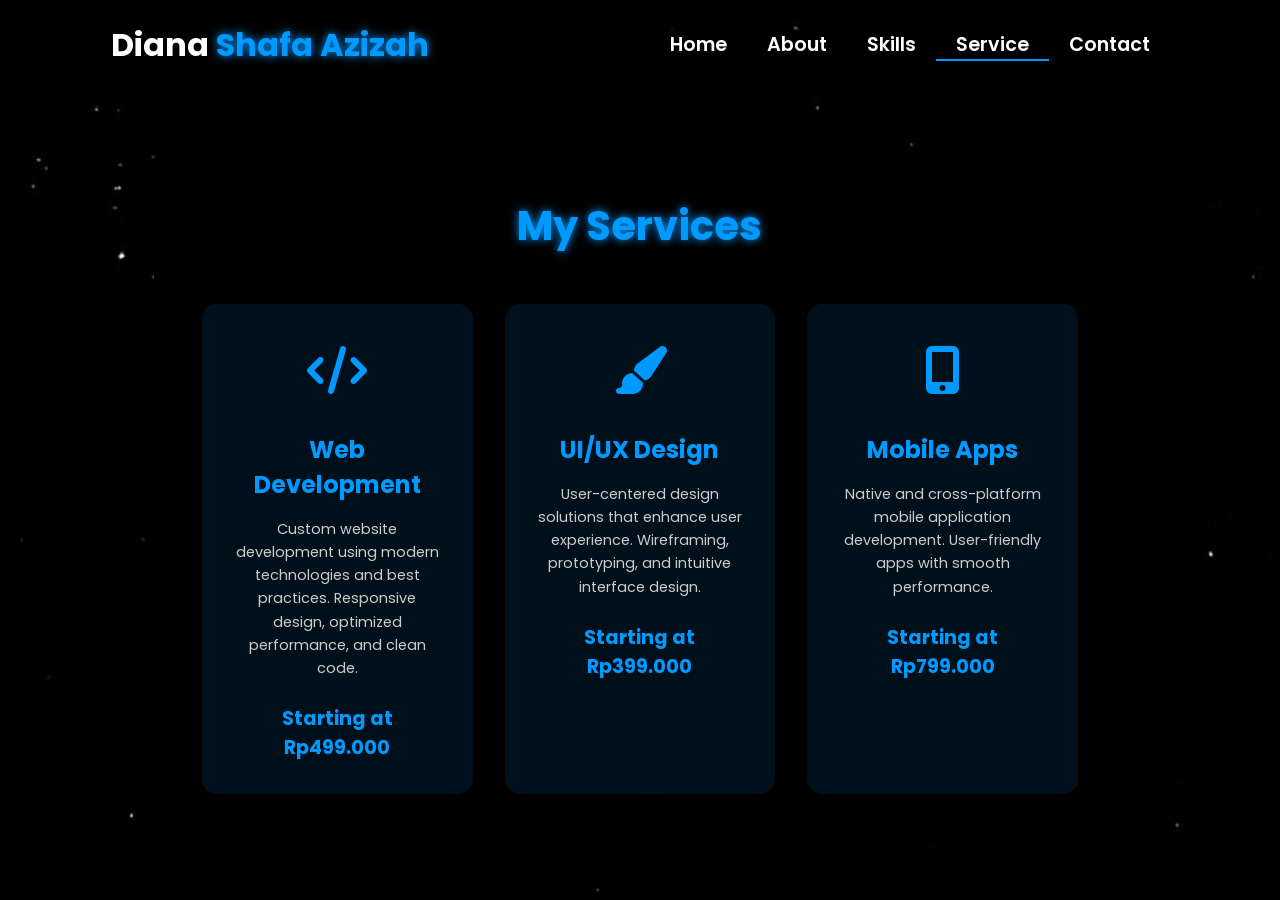
<file: service.html>
<!DOCTYPE html>
<html lang="en">

<head>
    <meta charset="UTF-8">
    <meta name="viewport" content="width=device-width, initial-scale=1.0">
    <link rel="stylesheet" href="https://cdnjs.cloudflare.com/ajax/libs/font-awesome/6.5.1/css/all.min.css">
    <link rel="stylesheet" href="https://unpkg.com/aos@next/dist/aos.css" />
    <style>
        @import url("https://fonts.googleapis.com/css2?family=Poppins:wght@100;200;300;400;500;600&display=swap");

        * {
            padding: 0;
            margin: 0;
            font-family: "Poppins", sans-serif;
            box-sizing: border-box;
        }

        body {
            width: 100%;
            height: 100vh;
            background-image: url("./img/background.jpg");
            background-size: cover;
            overflow: auto;
            position: relative;
        }

        nav {
            width: 100%;
            height: 10vh;
            position: relative;
            z-index: 1000;
        }

        .nav-container {
            width: 100%;
            height: 100%;
            display: flex;
            justify-content: space-around;
            align-items: center;
        }

        .logo {
            color: white;
            font-size: 2rem;
            font-weight: bold;
        }

        .logo span {
            color: rgb(0, 153, 255);
            text-shadow: 0 0 10px rgb(0, 153, 255);
        }

        .hamburg,
        .cancel {
            cursor: pointer;
            position: absolute;
            right: 15px;
            top: 10px;
            color: white;
            display: none;
            font-size: clamp(2.5rem, 0.5rem + 5vw, 3rem);
        }

        .nav-container .links {
            display: flex;
        }

        .nav-container .links a {
            font-size: 1.2rem;
            color: white;
            margin: 0 20px;
            text-decoration: none;
            font-weight: 550;
            transition: 0.3s linear;
        }

        .nav-container .links a:hover {
            color: rgb(0, 153, 255);
            border-bottom: 2px solid rgb(0, 153, 255);
        }

        .nav-container .links .active {
            color: rgb(0, 153, 255);
            border-bottom: 2px solid rgb(0, 153, 255);
        }

        .dropdown {
            z-index: 1000;
            position: fixed;
            top: 0;
            left: 0;
            right: 0;
            transform: translateY(-500px);
            width: 100%;
            height: auto;
            backdrop-filter: blur(4px) brightness(40%);
            box-shadow: 0 0 20px black;
            transition: 0.2s linear;
        }

        .dropdown .links a {
            display: flex;
            color: white;
            text-decoration: none;
            padding: 15px 0;
            justify-content: center;
            align-items: center;
            transition: 0.2s linear;
        }

        .dropdown .links a:hover {
            background-color: rgb(0, 153, 255);
        }

        /* Service Section Styles */
        .services-container {
            width: 100%;
            min-height: 90vh;
            display: flex;
            justify-content: center;
            align-items: center;
            padding: 2rem;
        }

        .services-content {
            width: 80%;
            max-width: 1200px;
            background: rgba(0, 0, 0, 0.7);
            backdrop-filter: blur(10px);
            border-radius: 20px;
            padding: 3rem;
            color: white;
        }

        .services-header {
            text-align: center;
            margin-bottom: 3rem;
        }

        .services-header h1 {
            font-size: 2.5rem;
            color: rgb(0, 153, 255);
            text-shadow: 0 0 10px rgb(0, 153, 255);
            margin-bottom: 1rem;
        }

        .services-grid {
            display: grid;
            grid-template-columns: repeat(3, 1fr);
            gap: 2rem;
        }

        .service-card {
            background: rgba(0, 153, 255, 0.1);
            border-radius: 15px;
            padding: 2rem;
            text-align: center;
            transition: all 0.3s ease;
            cursor: pointer;
        }

        .service-card:hover {
            transform: translateY(-10px);
            box-shadow: 0 0 20px rgba(0, 153, 255, 0.5);
        }

        .service-icon {
            font-size: 3rem;
            color: rgb(0, 153, 255);
            margin-bottom: 1.5rem;
        }

        .service-title {
            font-size: 1.5rem;
            color: rgb(0, 153, 255);
            margin-bottom: 1rem;
        }

        .service-description {
            font-size: 0.9rem;
            line-height: 1.6;
            color: #cccccc;
        }

        .service-price {
            margin-top: 1.5rem;
            font-size: 1.2rem;
            color: rgb(0, 153, 255);
            font-weight: bold;
        }

        @media (max-height: 800px) {
            body {
                height: auto;
                min-height: 100vh;
            }

            .services-container {
                height: auto;
                min-height: 90vh;
            }
        }

        @media (max-width: 884px) {
            .services-grid {
                grid-template-columns: repeat(2, 1fr);
            }

            nav .logo {
                position: absolute;
                top: 16px;
                left: 15px;
                font-size: 1.5rem;
            }

            .nav-container .links {
                display: none;
            }

            .hamburg,
            .cancel {
                display: block;
            }
        }

        @media (max-width: 640px) {
            .services-container {
                padding: 1rem;
            }

            .services-content {
                width: 95%;
                padding: 1.5rem;
            }

            .services-grid {
                grid-template-columns: 1fr;
            }

            .services-header h1 {
                font-size: 2rem;
            }

            .service-card {
                padding: 1.5rem;
            }
        }
    </style>
    <title>Services - Portfolio Website</title>
</head>

<body>
    <nav>
        <div class="nav-container">
            <div class="logo" data-aos="zoom-in" data-aos-duration="1500">
                Diana <span>Shafa Azizah</span>
            </div>
            <div class="links">
                <div class="link" data-aos="fade-up" data-aos-duration="1500" data-aos-delay="100"><a
                        href="index.html">Home</a></div>
                <div class="link" data-aos="fade-up" data-aos-duration="1500" data-aos-delay="200"><a
                        href="about.html">About</a></div>
                <div class="link" data-aos="fade-up" data-aos-duration="1500" data-aos-delay="300"><a
                        href="skill.html">Skills</a></div>
                <div class="link active" data-aos="fade-up" data-aos-duration="1500" data-aos-delay="400"><a
                        href="service.html">Service</a></div>
                <div class="link" data-aos="fade-up" data-aos-duration="1500" data-aos-delay="500"><a
                        href="contact.html">Contact</a></div>
            </div>
        </div>
        <i class="fa-solid fa-bars hamburg" onclick="hamburg()"></i>
        <div class="dropdown">
            <div class="links">
                <a href="index.html">Home</a>
                <a href="about.html">About</a>
                <a href="skill.html">Skills</a>
                <a href="service.html">Service</a>
                <a href="contact.html">Contact</a>
                <i class="fa-solid fa-xmark cancel" onclick="cancel()"></i>
            </div>
        </div>
    </nav>

    <div class="services-container">
        <div class="services-content">
            <div class="services-header" data-aos="fade-down" data-aos-duration="1500">
                <h1>My Services</h1>
            </div>
            <div class="services-grid">
                <!-- Web Development -->
                <div class="service-card" data-aos="fade-up" data-aos-duration="1500" data-aos-delay="100">
                    <div class="service-icon">
                        <i class="fas fa-code"></i>
                    </div>
                    <h3 class="service-title">Web Development</h3>
                    <p class="service-description">Custom website development using modern technologies and best
                        practices. Responsive design, optimized performance, and clean code.</p>
                    <div class="service-price">Starting at Rp499.000</div>
                </div>

                <!-- UI/UX Design -->
                <div class="service-card" data-aos="fade-up" data-aos-duration="1500" data-aos-delay="300">
                    <div class="service-icon">
                        <i class="fas fa-paint-brush"></i>
                    </div>
                    <h3 class="service-title">UI/UX Design</h3>
                    <p class="service-description">User-centered design solutions that enhance user experience.
                        Wireframing, prototyping, and intuitive interface design.</p>
                    <div class="service-price">Starting at Rp399.000</div>
                </div>

                <!-- Mobile App Development -->
                <div class="service-card" data-aos="fade-up" data-aos-duration="1500" data-aos-delay="500">
                    <div class="service-icon">
                        <i class="fas fa-mobile-alt"></i>
                    </div>
                    <h3 class="service-title">Mobile Apps</h3>
                    <p class="service-description">Native and cross-platform mobile application development.
                        User-friendly apps with smooth performance.</p>
                    <div class="service-price">Starting at Rp799.000</div>
                </div>

                <!-- Digital Marketing -->
                <!-- <div class="service-card" data-aos="fade-up" data-aos-duration="1500" data-aos-delay="700">
                    <div class="service-icon">
                        <i class="fas fa-bullhorn"></i>
                    </div>
                    <h3 class="service-title">Digital Marketing</h3>
                    <p class="service-description">Comprehensive digital marketing strategies to grow your online
                        presence. SEO, social media, and content marketing.</p>
                    <div class="service-price">Starting at Rp299.000</div>
                </div> -->

                <!-- Graphic Design -->
                <!-- <div class="service-card" data-aos="fade-up" data-aos-duration="1500" data-aos-delay="900">
                    <div class="service-icon">
                        <i class="fas fa-palette"></i>
                    </div>
                    <h3 class="service-title">Graphic Design</h3>
                    <p class="service-description">Creative graphic design solutions for your brand. Logos, marketing
                        materials, and visual content creation.</p>
                    <div class="service-price">Starting at Rp199.000</div>
                </div> -->

                <!-- Consulting -->
                <!-- <div class="service-card" data-aos="fade-up" data-aos-duration="1500" data-aos-delay="1100">
                    <div class="service-icon">
                        <i class="fas fa-comments"></i>
                    </div>
                    <h3 class="service-title">IT Consulting</h3>
                    <p class="service-description">Expert technology consulting services. Strategic planning, technical
                        architecture, and solution design.</p>
                    <div class="service-price">Starting at Rp149.000/hr</div>
                </div> -->
            </div>
        </div>
    </div>

    <script src="https://unpkg.com/aos@next/dist/aos.js"></script>
    <script>
        AOS.init({ offset: 0 });

        function hamburg() {
            const navbar = document.querySelector(".dropdown")
            navbar.style.transform = "translateY(0px)"
        }

        function cancel() {
            const navbar = document.querySelector(".dropdown")
            navbar.style.transform = "translateY(-500px)"
        }
    </script>
</body>

</html>
</file>
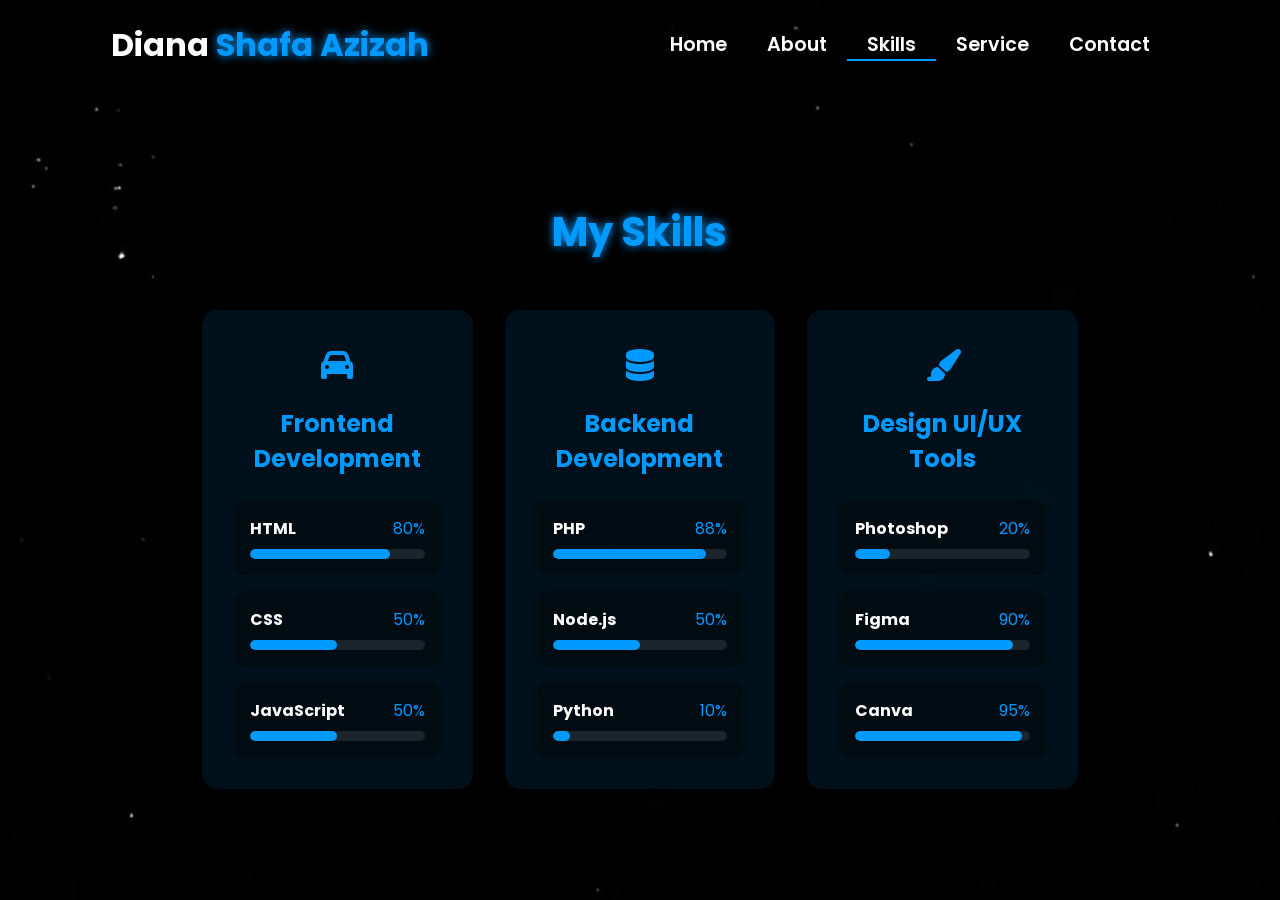
<file: skill.html>
<!DOCTYPE html>
<html lang="en">

<head>
    <meta charset="UTF-8">
    <meta name="viewport" content="width=device-width, initial-scale=1.0">
    <link rel="stylesheet" href="https://cdnjs.cloudflare.com/ajax/libs/font-awesome/6.5.1/css/all.min.css">
    <link rel="stylesheet" href="https://unpkg.com/aos@next/dist/aos.css" />
    <style>
        @import url("https://fonts.googleapis.com/css2?family=Poppins:wght@100;200;300;400;500;600&display=swap");

        * {
            padding: 0;
            margin: 0;
            font-family: "Poppins", sans-serif;
            box-sizing: border-box;
        }

        body {
            width: 100%;
            min-height: 100vh;
            background-image: url("./img/background.jpg");
            background-size: cover;
            overflow-x: hidden;
            position: relative;
        }

        nav {
            width: 100%;
            height: 10vh;
            position: relative;
            z-index: 1000;
        }

        .nav-container {
            width: 100%;
            height: 100%;
            display: flex;
            justify-content: space-around;
            align-items: center;
        }

        .logo {
            color: white;
            font-size: 2rem;
            font-weight: bold;
        }

        .logo span {
            color: rgb(0, 153, 255);
            text-shadow: 0 0 10px rgb(0, 153, 255);
        }

        .hamburg,
        .cancel {
            cursor: pointer;
            position: absolute;
            right: 15px;
            top: 10px;
            color: white;
            display: none;
            font-size: clamp(2.5rem, 0.5rem + 5vw, 3rem);
        }

        .nav-container .links {
            display: flex;
        }

        .nav-container .links a {
            font-size: 1.2rem;
            color: white;
            margin: 0 20px;
            text-decoration: none;
            font-weight: 550;
            transition: 0.3s linear;
        }

        .nav-container .links a:hover {
            color: rgb(0, 153, 255);
            border-bottom: 2px solid rgb(0, 153, 255);
        }

        .nav-container .links .active {
            color: rgb(0, 153, 255);
            border-bottom: 2px solid rgb(0, 153, 255);
        }

        .dropdown {
            z-index: 1000;
            position: fixed;
            top: 0;
            left: 0;
            right: 0;
            transform: translateY(-500px);
            width: 100%;
            height: auto;
            backdrop-filter: blur(4px) brightness(40%);
            box-shadow: 0 0 20px black;
            transition: 0.2s linear;
        }

        .dropdown .links a {
            display: flex;
            color: white;
            text-decoration: none;
            padding: 15px 0;
            justify-content: center;
            align-items: center;
            transition: 0.2s linear;
        }

        .dropdown .links a:hover {
            background-color: rgb(0, 153, 255);
        }

        /* Skills Section Styles */
        .skills-container {
            width: 100%;
            min-height: 90vh;
            display: flex;
            justify-content: center;
            align-items: center;
            padding: 2rem;
            position: relative;
            z-index: 1;
        }

        .skills-content {
            width: 80%;
            max-width: 1200px;
            background: rgba(0, 0, 0, 0.7);
            backdrop-filter: blur(10px);
            border-radius: 20px;
            padding: 3rem;
            color: white;
            /* box-shadow: 0 0 30px rgba(0, 153, 255, 0.3); */
        }

        .skills-header {
            text-align: center;
            margin-bottom: 3rem;
        }

        .skills-header h1 {
            font-size: 2.5rem;
            color: rgb(0, 153, 255);
            text-shadow: 0 0 10px rgb(0, 153, 255);
            margin-bottom: 1rem;
        }

        .skills-grid {
            display: grid;
            grid-template-columns: repeat(3, 1fr);
            gap: 2rem;
        }

        .skill-category {
            background: rgba(0, 153, 255, 0.1);
            border-radius: 15px;
            padding: 2rem;
            transition: 0.3s ease;
        }

        .skill-category:hover {
            transform: translateY(-10px);
            box-shadow: 0 0 20px rgba(0, 153, 255, 0.5);
        }

        .skill-category h2 {
            color: rgb(0, 153, 255);
            font-size: 1.5rem;
            margin-bottom: 1.5rem;
            text-align: center;
        }

        .skill-list {
            display: flex;
            flex-direction: column;
            gap: 1rem;
        }

        .skill-item {
            background: rgba(0, 0, 0, 0.3);
            border-radius: 10px;
            padding: 1rem;
        }

        .skill-info {
            display: flex;
            justify-content: space-between;
            margin-bottom: 0.5rem;
        }

        .skill-info h3 {
            font-size: 1rem;
            color: white;
        }

        .skill-info span {
            color: rgb(0, 153, 255);
        }

        .progress-bar {
            width: 100%;
            height: 10px;
            background: rgba(255, 255, 255, 0.1);
            border-radius: 5px;
            overflow: hidden;
        }

        .progress {
            height: 100%;
            background: rgb(0, 153, 255);
            border-radius: 5px;
            transition: width 1.5s ease-in-out;
        }

        .skill-icon {
            font-size: 2rem;
            color: rgb(0, 153, 255);
            margin-bottom: 1rem;
            text-align: center;
        }

        @media (max-width: 884px) {
            .skills-grid {
                grid-template-columns: repeat(2, 1fr);
            }

            nav .logo {
                position: absolute;
                top: 16px;
                left: 15px;
                font-size: 1.5rem;
                /* z-index: 1001; */
            }

            .nav-container .links {
                display: none;
            }

            .hamburg,
            .cancel {
                display: block;
                /* z-index: 1001; */
            }
        }

        @media (max-width: 440px) {
            .skills-container {
                padding: 1rem;
            }

            .skills-content {
                width: 95%;
                padding: 1.5rem;
            }

            .skills-grid {
                grid-template-columns: 1fr;
            }

            .skills-header h1 {
                font-size: 1.8rem;
            }

            .skill-category {
                padding: 1.5rem;
            }

            .skill-category h2 {
                font-size: 1.3rem;
            }

            .skill-icon {
                font-size: 1.5rem;
            }
        }
    </style>
    <title>Skills - Portfolio Website</title>
</head>

<body>
    <nav>
        <div class="nav-container">
            <div class="logo" data-aos="zoom-in" data-aos-duration="1500">
                Diana <span>Shafa Azizah</span>
            </div>
            <div class="links">
                <div class="link" data-aos="fade-up" data-aos-duration="1500" data-aos-delay="100"><a
                        href="index.html">Home</a></div>
                <div class="link" data-aos="fade-up" data-aos-duration="1500" data-aos-delay="200"><a
                        href="about.html">About</a></div>
                <div class="link active" data-aos="fade-up" data-aos-duration="1500" data-aos-delay="300"><a
                        href="skill.html">Skills</a></div>
                <div class="link" data-aos="fade-up" data-aos-duration="1500" data-aos-delay="400"><a
                        href="service.html">Service</a></div>
                <div class="link" data-aos="fade-up" data-aos-duration="1500" data-aos-delay="500"><a
                        href="contact.html">Contact</a></div>
            </div>
        </div>
        <i class="fa-solid fa-bars hamburg" onclick="hamburg()"></i>
        <div class="dropdown">
            <div class="links">
                <a href="index.html">Home</a>
                <a href="about.html">About</a>
                <a href="skill.html">Skills</a>
                <a href="service.html">Service</a>
                <a href="contact.html">Contact</a>
                <i class="fa-solid fa-xmark cancel" onclick="cancel()"></i>
            </div>
        </div>
    </nav>

    <div class="skills-container">
        <div class="skills-content">
            <div class="skills-header" data-aos="fade-down" data-aos-duration="1500">
                <h1>My Skills</h1>
            </div>
            <div class="skills-grid">
                <!-- Frontend Development -->
                <div class="skill-category" data-aos="fade-up" data-aos-duration="1500" data-aos-delay="100">
                    <div class="skill-icon">
                        <i class="fa fa-car"></i>
                    </div>
                    <h2>Frontend Development</h2>
                    <div class="skill-list">
                        <div class="skill-item">
                            <div class="skill-info">
                                <h3>HTML</h3>
                                <span>80%</span>
                            </div>
                            <div class="progress-bar">
                                <div class="progress" style="width: 80%"></div>
                            </div>
                        </div>
                        <div class="skill-item">
                            <div class="skill-info">
                                <h3>CSS</h3>
                                <span>50%</span>
                            </div>
                            <div class="progress-bar">
                                <div class="progress" style="width: 50%"></div>
                            </div>
                        </div>
                        <div class="skill-item">
                            <div class="skill-info">
                                <h3>JavaScript</h3>
                                <span>50%</span>
                            </div>
                            <div class="progress-bar">
                                <div class="progress" style="width: 50%"></div>
                            </div>
                        </div>
                    </div>
                </div>

                <!-- Backend Development -->
                <div class="skill-category" data-aos="fade-up" data-aos-duration="1500" data-aos-delay="300">
                    <div class="skill-icon">
                        <i class="fas fa-database"></i>
                    </div>
                    <h2>Backend Development</h2>
                    <div class="skill-list">
                        <div class="skill-item">
                            <div class="skill-info">
                                <h3>PHP</h3>
                                <span>88%</span>
                            </div>
                            <div class="progress-bar">
                                <div class="progress" style="width: 88%"></div>
                            </div>
                        </div>
                        <div class="skill-item">
                            <div class="skill-info">
                                <h3>Node.js</h3>
                                <span>50%</span>
                            </div>
                            <div class="progress-bar">
                                <div class="progress" style="width: 50%"></div>
                            </div>
                        </div>
                        <div class="skill-item">
                            <div class="skill-info">
                                <h3>Python</h3>
                                <span>10%</span>
                            </div>
                            <div class="progress-bar">
                                <div class="progress" style="width: 10%"></div>
                            </div>
                        </div>
                    </div>
                </div>

                <!-- Design Tools -->
                <div class="skill-category" data-aos="fade-up" data-aos-duration="1500" data-aos-delay="500">
                    <div class="skill-icon">
                        <i class="fas fa-paint-brush"></i>
                    </div>
                    <h2>Design UI/UX Tools</h2>
                    <div class="skill-list">
                        <div class="skill-item">
                            <div class="skill-info">
                                <h3>Photoshop</h3>
                                <span>20%</span>
                            </div>
                            <div class="progress-bar">
                                <div class="progress" style="width: 20%"></div>
                            </div>
                        </div>
                        <div class="skill-item">
                            <div class="skill-info">
                                <h3>Figma</h3>
                                <span>90%</span>
                            </div>
                            <div class="progress-bar">
                                <div class="progress" style="width: 90%"></div>
                            </div>
                        </div>
                        <div class="skill-item">
                            <div class="skill-info">
                                <h3>Canva</h3>
                                <span>95%</span>
                            </div>
                            <div class="progress-bar">
                                <div class="progress" style="width: 95%"></div>
                            </div>
                        </div>
                    </div>
                </div>
            </div>
        </div>
    </div>

    <script src="https://unpkg.com/aos@next/dist/aos.js"></script>
    <script>
        AOS.init({ offset: 0 });

        function hamburg() {
            const navbar = document.querySelector(".dropdown")
            navbar.style.transform = "translateY(0px)"
        }

        function cancel() {
            const navbar = document.querySelector(".dropdown")
            navbar.style.transform = "translateY(-500px)"
        }
    </script>
</body>

</html>
</file>
<file: css/style.css>
/* Subscrbe YouTube Tamzidan Mahdiyin */

@import url("https://fonts.googleapis.com/css2?family=Poppins:wght@100;200;300;400;500;600&display=swap");

* {
  padding: 0;
  margin: 0;
  font-family: "Poppins", sans-serif;
  box-sizing: border-box;
}

body {
  width: 100%;
  height: 100vh;
  background-image: url("../img/background.jpg");
  overflow: hidden;
}

nav {
  width: 100%;
  height: 10vh;
  position: sticky;
}

.nav-container {
  width: 100%;
  height: 100%;
  display: flex;
  justify-content: space-around;
  align-items: center;
}

/* Subscrbe YouTube Tamzidan Mahdiyin */

.logo {
  color: white;
  font-size: 2rem;
  font-weight: bold;
}

.logo span {
  color: rgb(0, 153, 255);
  text-shadow: 0 0 10px rgb(0, 153, 255);
}

.hamburg,
.cancel {
  cursor: pointer;
  position: absolute;
  right: 15px;
  top: 10px;
  color: white;
  display: none;
  font-size: clamp(2.5rem, 0.5rem + 5vw, 3rem);
}

.nav-container .links {
  display: flex;
}

.nav-container .links a {
  font-size: 1.2rem;
  color: white;
  margin: 0 20px;
  text-decoration: none;
  font-weight: 550;
  transition: 0.3s linear;
}

.nav-container .links a:hover {
  color: rgb(0, 153, 255);
  border-bottom: 2px solid rgb(0, 153, 255);
}

.nav-container .links .active {
  color: rgb(0, 153, 255);
  border-bottom: 2px solid rgb(0, 153, 255);
}

.dropdown {
  z-index: 100;
  position: absolute;
  top: 0;
  transform: translateY(-500px);
  width: 100%;
  height: auto;
  backdrop-filter: blur(4px) brightness(40%);
  box-shadow: 0 0 20px black;
  transition: 0.2s linear;
}

.dropdown .links a {
  display: flex;
  color: white;
  text-decoration: none;
  padding: 15px 0;
  justify-content: center;
  align-items: center;
  transition: 0.2s linear;
}

.dropdown .links a:hover {
  background-color: rgb(0, 153, 255);
}

section {
  width: 100%;
  height: 90vh;
}

.main-container {
  width: 100%;
  height: 100%;
  display: flex;
  justify-content: space-evenly;
  align-items: center;
}

.main-container .content {
  color: white;
  width: 40%;
  min-height: 100px;
}


.content h1 {
  font-size: clamp(1rem, 1rem + 5vw, 1.8rem);
}

.content h1 span {
  font-weight: 700;
  text-shadow: 0 0 10px rgb(0, 153, 255);
  color: rgb(0, 153, 255);
}

.content .typewriter {
  font-size: clamp(1rem, 1rem + 5vw, 2.5rem);
  font-weight: 700;
}

.typewriter span {
  color: rgb(0, 153, 255);
  text-shadow: 0 0 10px rgb(0, 153, 255);
}

.content p {
  font-size: clamp(0, 4rem, 0.2rem + 9vw, 1rem);
  margin: 10px 0;
}

.social-links i {
  display: inline-flex;
  justify-content: center;
  align-items: center;
  width: 3rem;
  height: 3rem;
  background-color: transparent;
  border: 0.2rem solid rgb(0, 153, 255);
  border-radius: 50%;
  color: rgb(0, 153, 255);
  margin: 0 15px;
  font-size: 1.5rem;
  transition: 0.2s linear;
}

.social-links i:hover {
  scale: 1.3;
  filter: drop-shadow(0 0 10px rgb(0, 153, 255));
  color: black;
  background-color: rgb(0, 153, 255);
  -webkit-filter: drop-shadow(0 0 10px rgb(0, 153, 255));
}

.content button {
  width: 50%;
  height: 6vh;
  margin: 30px;
  background-color: #007bab;
  color: white;
  border: none;
  outline: none;
  font-size: 120%;
  font-weight: 700;
  border-radius: 5px;
  transition: 0.2s linear;
}

.content button:hover {
  scale: 1.1;
  color: rgb(0, 153, 255);
  border: 2px solid rgb(0, 153, 255);
  background-color: transparent;
  font-weight: 700;
  box-shadow: 0 0 40px 5px rgb(0, 153, 255);
}

.main-container .image {
  width: 55vh;
  height: 65vh;
  border-radius: 100%;
  overflow: hidden;
  box-shadow: 0 0 50px rgb(0, 153, 255);
}

.main-container .image img {
  width: 100%;
  height: 100%;
}

.main-container .image:hover {
  animation: animate 1.5s ease-in-out infinite;
  -webkit-animation: animate 1.5s ease-in-out infinite;
}

@keyframes animate {
  0% {
    scale: 1;
  }

  50% {
    scale: 1.05;
  }

  100% {
    scale: 1;
  }
}

@media (max-width: 884px) {
  nav .logo {
    position: absolute;
    top: 16px;
    left: 15px;
    font-size: 1.5rem;
  }

  .main-container {
    display: flex;
    flex-direction: column-reverse;
  }

  .nav-container .links {
    display: none;
  }

  .hamburg,
  .cancel {
    display: block;
  }

  .main-container .content {
    width: 80%;
  }

  .social-links i {
    width: 2.5rem;
    height: 2.5rem;
    font-size: 1.5rem;
  }

  .main-container .image {
    z-index: -1;
    width: 50%;
    height: 80%;
  }
}

@media (max-width: 440px) {
  .main-container .image {
    width: 60%;
    height: 30%;
  }

  .main-container .content {
    width: 80%;
  }

  .main-container button {
    margin-top: 15px;
  }
}

/* Subscrbe YouTube Tamzidan Mahdiyin */
</file>
